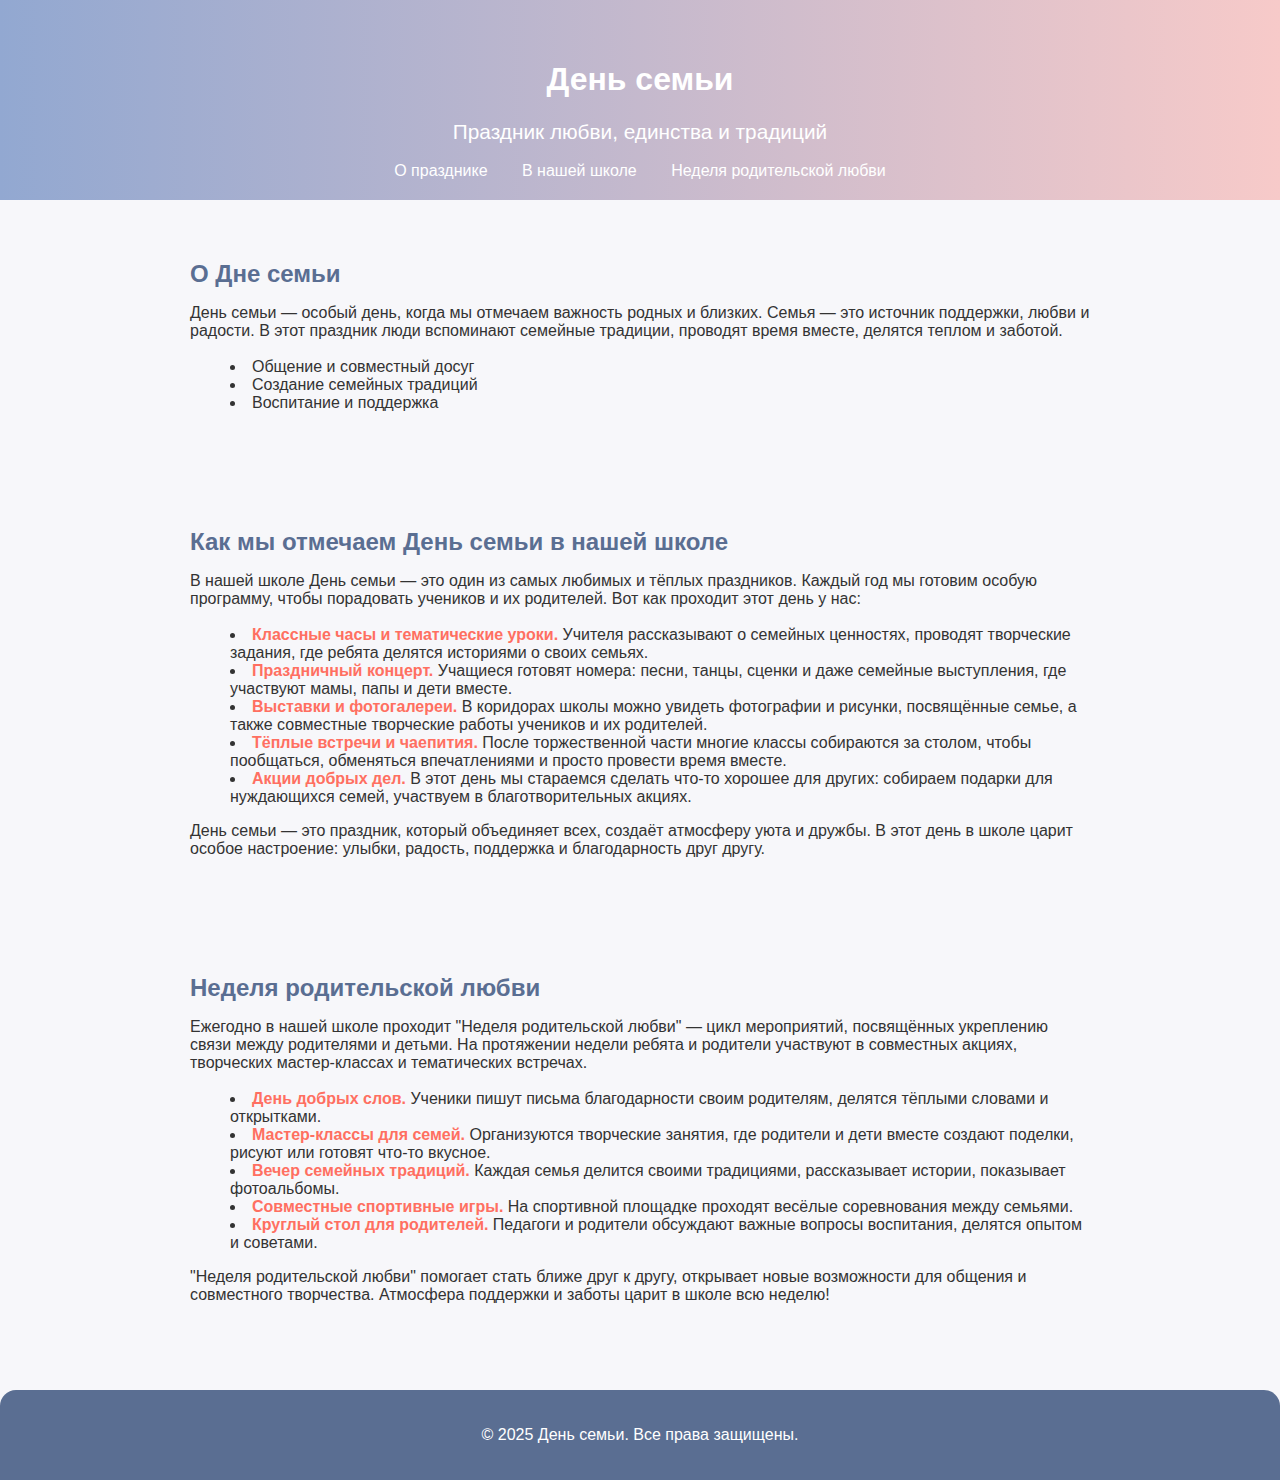
<file: index.html>
<!DOCTYPE html>
<html lang="ru">
<head>
  <meta charset="UTF-8">
  <meta name="viewport" content="width=device-width,initial-scale=1.0">
  <title>День семьи</title>
  <link rel="stylesheet" href="style.css">
</head>
<body>
  <header>
    <div class="container">
      <h1>День семьи</h1>
      <p class="subtitle">Праздник любви, единства и традиций</p>
      <nav>
        <a href="#about">О празднике</a>
        <a href="#school">В нашей школе</a>
        <a href="#love-week">Неделя родительской любви</a>
      </nav>
    </div>
  </header>

  <section id="about" class="about">
    <div class="container">
      <h2>О Дне семьи</h2>
      <p>
        День семьи — особый день, когда мы отмечаем важность родных и близких. Семья — это источник поддержки, любви и радости. В этот праздник люди вспоминают семейные традиции, проводят время вместе, делятся теплом и заботой.
      </p>
      <ul>
        <li>Общение и совместный досуг</li>
        <li>Создание семейных традиций</li>
        <li>Воспитание и поддержка</li>
      </ul>
    </div>
  </section>

  <section id="school" class="school">
    <div class="container">
      <h2>Как мы отмечаем День семьи в нашей школе</h2>
      <p>
        В нашей школе День семьи — это один из самых любимых и тёплых праздников. Каждый год мы готовим особую программу, чтобы порадовать учеников и их родителей. Вот как проходит этот день у нас:
      </p>
      <ul>
        <li><b>Классные часы и тематические уроки.</b> Учителя рассказывают о семейных ценностях, проводят творческие задания, где ребята делятся историями о своих семьях.</li>
        <li><b>Праздничный концерт.</b> Учащиеся готовят номера: песни, танцы, сценки и даже семейные выступления, где участвуют мамы, папы и дети вместе.</li>
        <li><b>Выставки и фотогалереи.</b> В коридорах школы можно увидеть фотографии и рисунки, посвящённые семье, а также совместные творческие работы учеников и их родителей.</li>
        <li><b>Тёплые встречи и чаепития.</b> После торжественной части многие классы собираются за столом, чтобы пообщаться, обменяться впечатлениями и просто провести время вместе.</li>
        <li><b>Акции добрых дел.</b> В этот день мы стараемся сделать что-то хорошее для других: собираем подарки для нуждающихся семей, участвуем в благотворительных акциях.</li>
      </ul>
      <p>
        День семьи — это праздник, который объединяет всех, создаёт атмосферу уюта и дружбы. В этот день в школе царит особое настроение: улыбки, радость, поддержка и благодарность друг другу.
      </p>
    </div>
  </section>

  <section id="love-week" class="love-week">
    <div class="container">
      <h2>Неделя родительской любви</h2>
      <p>
        Ежегодно в нашей школе проходит "Неделя родительской любви" — цикл мероприятий, посвящённых укреплению связи между родителями и детьми. На протяжении недели ребята и родители участвуют в совместных акциях, творческих мастер-классах и тематических встречах.
      </p>
      <ul>
        <li><b>День добрых слов.</b> Ученики пишут письма благодарности своим родителям, делятся тёплыми словами и открытками.</li>
        <li><b>Мастер-классы для семей.</b> Организуются творческие занятия, где родители и дети вместе создают поделки, рисуют или готовят что-то вкусное.</li>
        <li><b>Вечер семейных традиций.</b> Каждая семья делится своими традициями, рассказывает истории, показывает фотоальбомы.</li>
        <li><b>Совместные спортивные игры.</b> На спортивной площадке проходят весёлые соревнования между семьями.</li>
        <li><b>Круглый стол для родителей.</b> Педагоги и родители обсуждают важные вопросы воспитания, делятся опытом и советами.</li>
      </ul>
      <p>
        "Неделя родительской любви" помогает стать ближе друг к другу, открывает новые возможности для общения и совместного творчества. Атмосфера поддержки и заботы царит в школе всю неделю!
      </p>
    </div>
  </section>

  <footer>
    <div class="container">
      <p>© 2025 День семьи. Все права защищены.</p>
    </div>
  </footer>
</body>
</html>
</file>
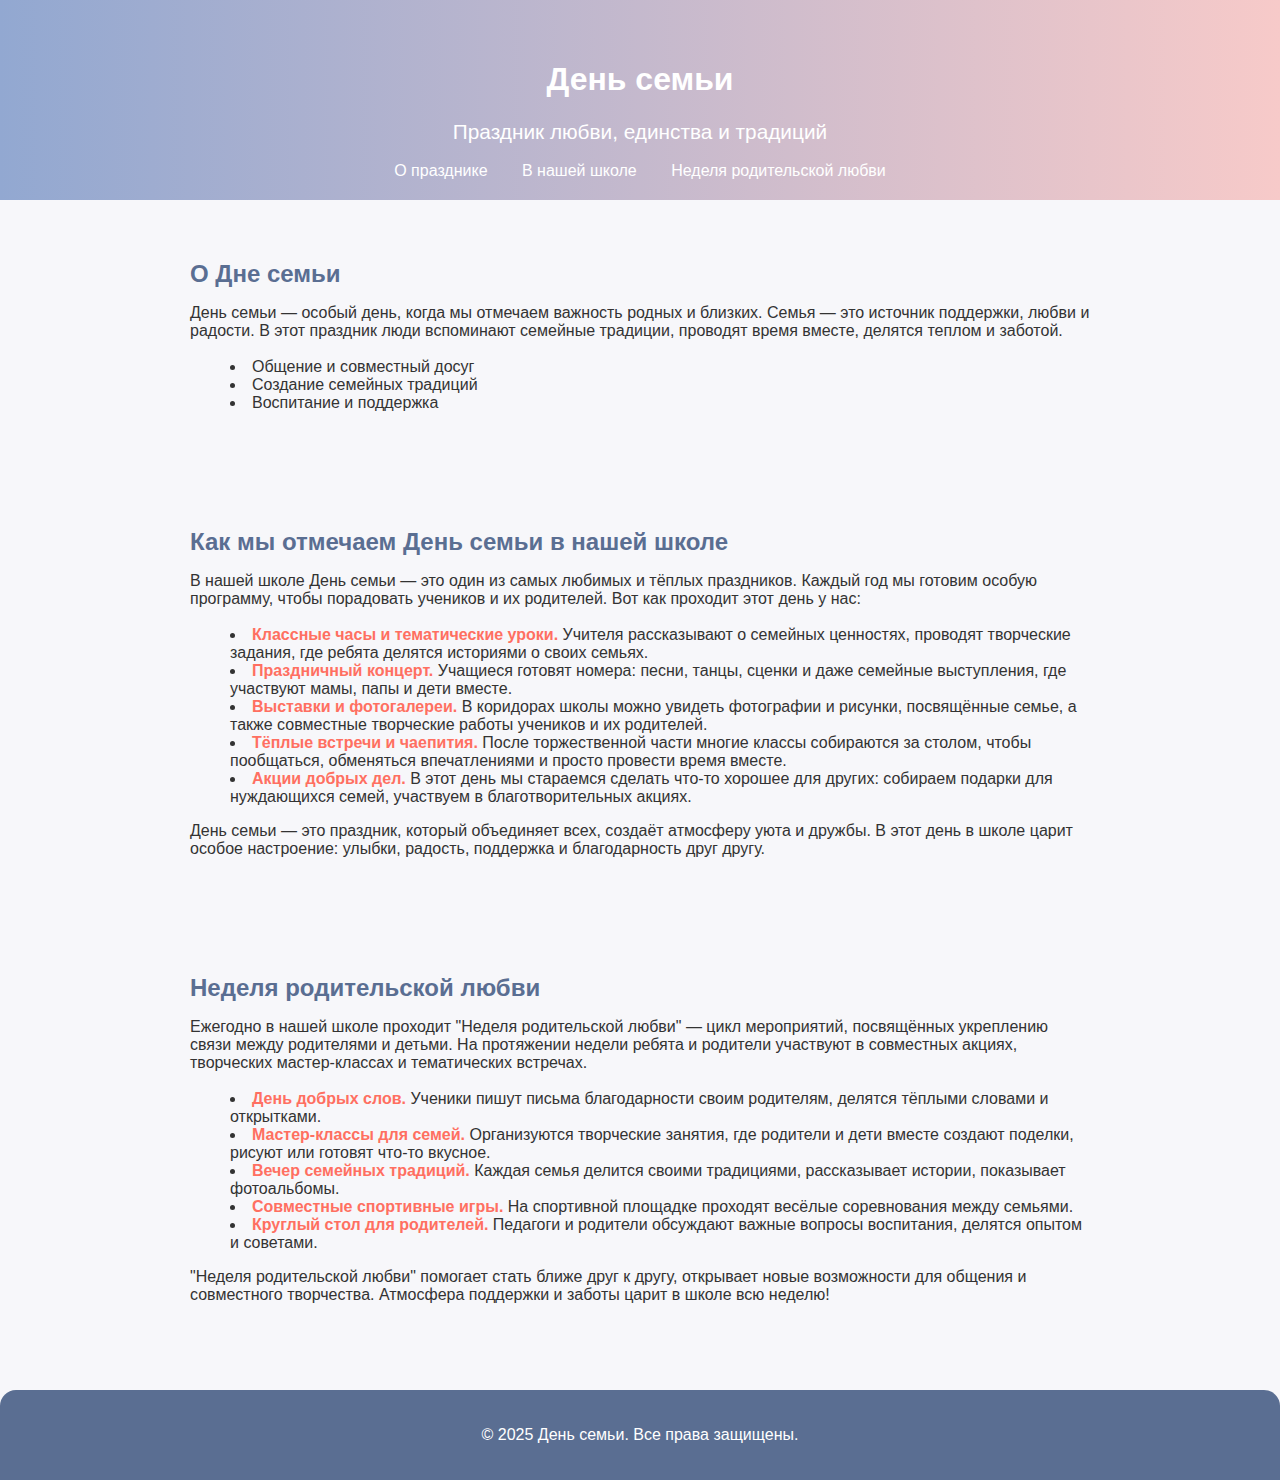
<file: index_Version3.html>
<!DOCTYPE html>
<html lang="ru">
<head>
  <meta charset="UTF-8">
  <meta name="viewport" content="width=device-width,initial-scale=1.0">
  <title>День семьи</title>
  <link rel="stylesheet" href="style.css">
</head>
<body>
  <header>
    <div class="container">
      <h1>День семьи</h1>
      <p class="subtitle">Праздник любви, единства и традиций</p>
      <nav>
        <a href="#about">О празднике</a>
        <a href="#school">В нашей школе</a>
        <a href="#love-week">Неделя родительской любви</a>
      </nav>
    </div>
  </header>

  <section id="about" class="about">
    <div class="container">
      <h2>О Дне семьи</h2>
      <p>
        День семьи — особый день, когда мы отмечаем важность родных и близких. Семья — это источник поддержки, любви и радости. В этот праздник люди вспоминают семейные традиции, проводят время вместе, делятся теплом и заботой.
      </p>
      <ul>
        <li>Общение и совместный досуг</li>
        <li>Создание семейных традиций</li>
        <li>Воспитание и поддержка</li>
      </ul>
    </div>
  </section>

  <section id="school" class="school">
    <div class="container">
      <h2>Как мы отмечаем День семьи в нашей школе</h2>
      <p>
        В нашей школе День семьи — это один из самых любимых и тёплых праздников. Каждый год мы готовим особую программу, чтобы порадовать учеников и их родителей. Вот как проходит этот день у нас:
      </p>
      <ul>
        <li><b>Классные часы и тематические уроки.</b> Учителя рассказывают о семейных ценностях, проводят творческие задания, где ребята делятся историями о своих семьях.</li>
        <li><b>Праздничный концерт.</b> Учащиеся готовят номера: песни, танцы, сценки и даже семейные выступления, где участвуют мамы, папы и дети вместе.</li>
        <li><b>Выставки и фотогалереи.</b> В коридорах школы можно увидеть фотографии и рисунки, посвящённые семье, а также совместные творческие работы учеников и их родителей.</li>
        <li><b>Тёплые встречи и чаепития.</b> После торжественной части многие классы собираются за столом, чтобы пообщаться, обменяться впечатлениями и просто провести время вместе.</li>
        <li><b>Акции добрых дел.</b> В этот день мы стараемся сделать что-то хорошее для других: собираем подарки для нуждающихся семей, участвуем в благотворительных акциях.</li>
      </ul>
      <p>
        День семьи — это праздник, который объединяет всех, создаёт атмосферу уюта и дружбы. В этот день в школе царит особое настроение: улыбки, радость, поддержка и благодарность друг другу.
      </p>
    </div>
  </section>

  <section id="love-week" class="love-week">
    <div class="container">
      <h2>Неделя родительской любви</h2>
      <p>
        Ежегодно в нашей школе проходит "Неделя родительской любви" — цикл мероприятий, посвящённых укреплению связи между родителями и детьми. На протяжении недели ребята и родители участвуют в совместных акциях, творческих мастер-классах и тематических встречах.
      </p>
      <ul>
        <li><b>День добрых слов.</b> Ученики пишут письма благодарности своим родителям, делятся тёплыми словами и открытками.</li>
        <li><b>Мастер-классы для семей.</b> Организуются творческие занятия, где родители и дети вместе создают поделки, рисуют или готовят что-то вкусное.</li>
        <li><b>Вечер семейных традиций.</b> Каждая семья делится своими традициями, рассказывает истории, показывает фотоальбомы.</li>
        <li><b>Совместные спортивные игры.</b> На спортивной площадке проходят весёлые соревнования между семьями.</li>
        <li><b>Круглый стол для родителей.</b> Педагоги и родители обсуждают важные вопросы воспитания, делятся опытом и советами.</li>
      </ul>
      <p>
        "Неделя родительской любви" помогает стать ближе друг к другу, открывает новые возможности для общения и совместного творчества. Атмосфера поддержки и заботы царит в школе всю неделю!
      </p>
    </div>
  </section>

  <footer>
    <div class="container">
      <p>© 2025 День семьи. Все права защищены.</p>
    </div>
  </footer>
</body>
</html>
</file>
<file: style.css>
body {
  margin: 0;
  font-family: 'Segoe UI', Arial, sans-serif;
  background: #f7f7fa;
  color: #333;
}

.container {
  width: 90%;
  max-width: 900px;
  margin: 0 auto;
}

header {
  background: linear-gradient(90deg, #92a8d1 0%, #f7cac9 100%);
  padding: 40px 0 20px 0;
  text-align: center;
  color: #fff;
}

.subtitle {
  font-size: 1.3em;
  margin-bottom: 12px;
  font-weight: 400;
}

nav {
  margin-top: 18px;
}

nav a {
  color: #fff;
  text-decoration: none;
  margin: 0 15px;
  font-weight: 500;
  font-size: 1em;
  transition: color 0.2s;
}

nav a:hover {
  color: #ff6f61;
}

section {
  padding: 40px 0;
}

.about h2, .school h2, .love-week h2 {
  color: #5a6e92;
  margin-bottom: 15px;
}

.about ul, .school ul, .love-week ul {
  list-style: disc inside;
  margin-top: 18px;
}

.school ul li b, .love-week ul li b {
  color: #ff6f61;
}

footer {
  background: #5a6e92;
  color: #fff;
  text-align: center;
  padding: 20px 0;
  margin-top: 30px;
  font-size: 1em;
  border-top-left-radius: 16px;
  border-top-right-radius: 16px;
}

/* Адаптивность */
@media (max-width: 600px) {
  header, section, footer {
    padding-left: 10px;
    padding-right: 10px;
  }
  .container {
    width: 98%;
  }
}
</file>
